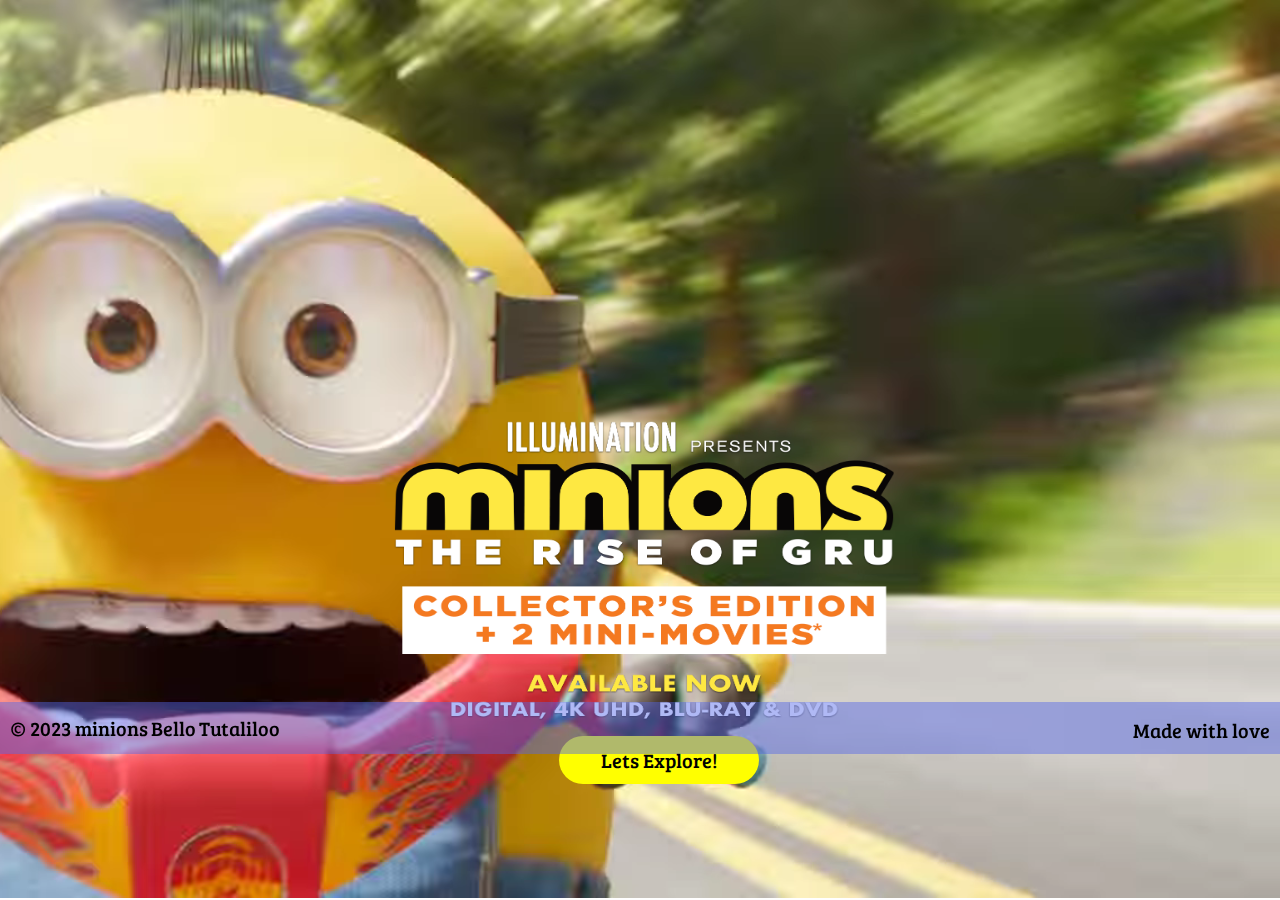
<file: index.html>
<!DOCTYPE html>
<html lang="en">

<head>
    <meta charset="UTF-8">
    <meta http-equiv="X-UA-Compatible" content="IE=edge">
    <meta name="viewport" content="width=device-width, initial-scale=1.0">
    <link rel="stylesheet" href="style.css">
    <link rel="icon" type="image/x-icon" href="./media/app_icon.jpg">
    <title>Minions.welcome</title>
</head>

<body>
    <video autoplay muted loop id="myVideo">
        <source src="./media/bg.webm" type="video/webm">
    </video>

    <div class="content">
        <h1><img src="./media/titlecard.png" height="300px" width="500px">
            <center>
                <p>
                    <button id="expbtn" onclick="myFunction()">Lets Explore!</button>
        </h1>
        </p>
        </center>
    </div>

    <div style="margin-top:700px;">
        
        <footer>
            <p>
                <a id="copyright">© 2023 minions</a>
                <a>Bello</a>
                <a>Tutaliloo</a>
                <a id="madewith">Made with love</a>
            </p>
        </footer>
    </div>



    <script>
        function myFunction() {
            window.location = "loginpage.html";
        }
    </script>



</body>

</html>
</file>
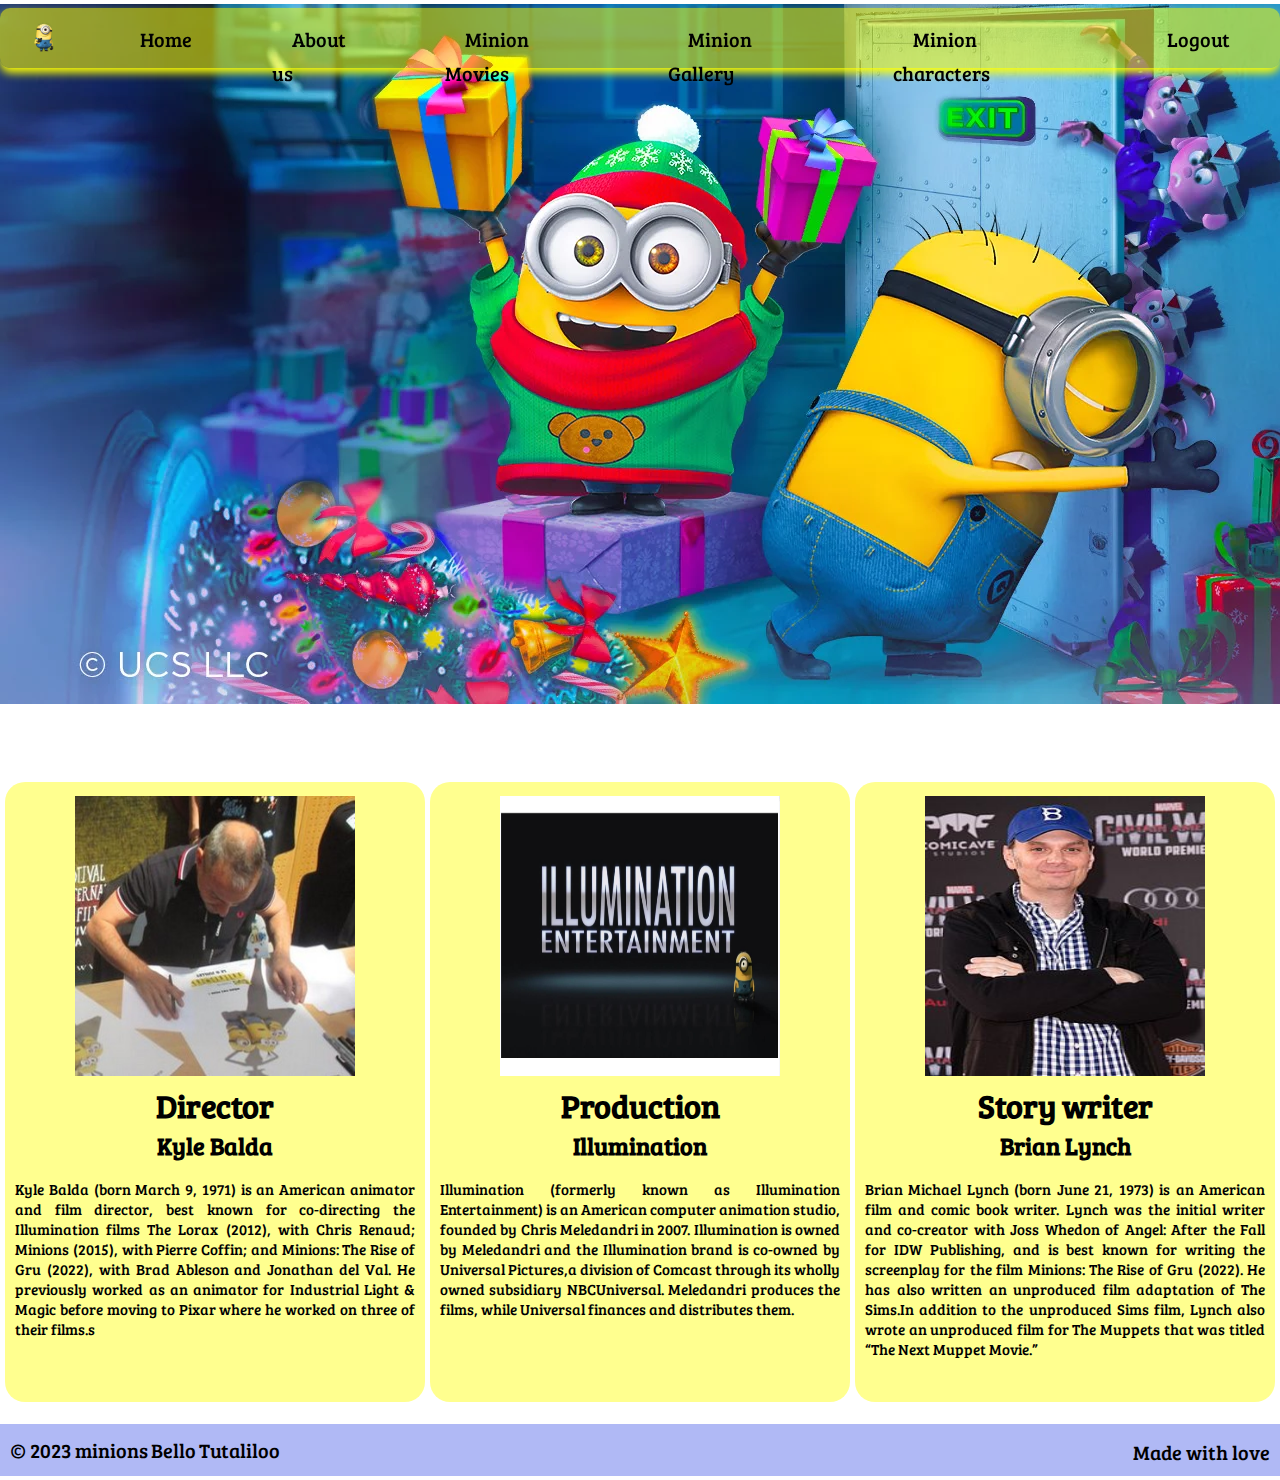
<file: aboutus.html>
<!DOCTYPE html>
<html lang="en">

<head>
    <meta charset="UTF-8">
    <meta http-equiv="X-UA-Compatible" content="IE=edge">
    <meta name="viewport" content="width=device-width, initial-scale=1.0">
    <link rel="stylesheet" href="style.css">
    <link rel="icon" type="image/x-icon" href="./media/app_icon.jpg">
    <title>About us.minions</title>
</head>
<style>
    .container {
        display: flex;
        flex-direction: row;
        justify-content: space-evenly;
        padding-top: 70px;
        
    }

    .i {
        padding: 10px;
        background-color: rgba(255, 255, 0, 0.438);
        height: 600px;
        width: 400px;
        border-radius: 20px;
       
    }

    .des {
        font-size: 15px;
        text-align: justify;
        padding-top: 15px;
    }

    .banner {
        padding: 0px;
        margin: 0px;
    }
</style>

<body>
    <nav class="topnav">
        <ul>
            <li><img src="./media/nav.png" heigth="30px" width="30px"></li>
            <li><a href="mainpage.html">Home</a></li>
            <li><a href="aboutus.html">About us</a></li>
            <li><a href="movies.html">Minion Movies</a></li>
            <li><a href="gallery.html">Minion Gallery</a></li>
            <li><a href="characters.html">Minion characters</a></li>
            <li><a href="index.html">Logout</a></li>


        </ul>
    </nav>
    <div>
        <img class="banner" src="./media/mainpagebg.webp">
    </div>
    <div class="container">
        <div class="i">
            <center>
                <img src="./media/kyle.jpg" height="280px" width="280px" style="image-orientation: inherit;">
                <h1>Director</h1>
                <h2>Kyle Balda</h2>
                <p class="des">Kyle Balda (born March 9, 1971) is an American animator and film director,
                    best known for co-directing the Illumination films The Lorax (2012), with Chris Renaud; Minions
                    (2015), with Pierre Coffin; and Minions: The Rise of Gru (2022), with Brad Ableson and Jonathan del
                    Val.
                    He previously worked as an animator for Industrial Light & Magic before moving to Pixar where he
                    worked
                    on three of their films.s</p>
            </center>
        </div>
        <div class="i">
            <center>
                <img src="./media/illumination.jpg" height="280px" width="280px" style="image-orientation: inherit;">
                <h1>Production</h1>
                <h2>Illumination</h2>
                <p class="des">Illumination (formerly known as Illumination Entertainment) is an American computer
                    animation studio, founded by Chris Meledandri in 2007. Illumination is owned by Meledandri and the
                    Illumination brand is co-owned by Universal Pictures,a division of Comcast through its
                    wholly owned subsidiary NBCUniversal. Meledandri produces the films, while Universal finances and
                    distributes them.</p>
            </center>
        </div>
        <div class="i">
            <center>
                <img src="./media/bryan.jpg" height="280px" width="280px" style="image-orientation: inherit;">
                <h1>Story writer</h1>
                <h2>Brian Lynch</h2>
                <center>

                    <p class="des">Brian Michael Lynch (born June 21, 1973) is an American film and comic book writer.
                        Lynch was the initial writer and co-creator with Joss Whedon of Angel: After the Fall for IDW
                        Publishing, and is best known for writing the screenplay for the film Minions:
                        The Rise of Gru (2022). He has also written an unproduced film adaptation of The Sims.In
                        addition to the unproduced Sims film, Lynch also wrote an unproduced film for The Muppets that
                        was titled “The Next Muppet Movie.”</p>
                </center>
                </p>
            </center>

        </div>
    </div>
    <div style="margin-top:20px;">
        <footer>
            <p>
                <a id="copyright">© 2023 minions</a>
                <a>Bello</a>
                <a>Tutaliloo</a>
                <a id="madewith">Made with love</a>           
            </p>
        </footer>
    </div>

    



</body>

</html>
</file>
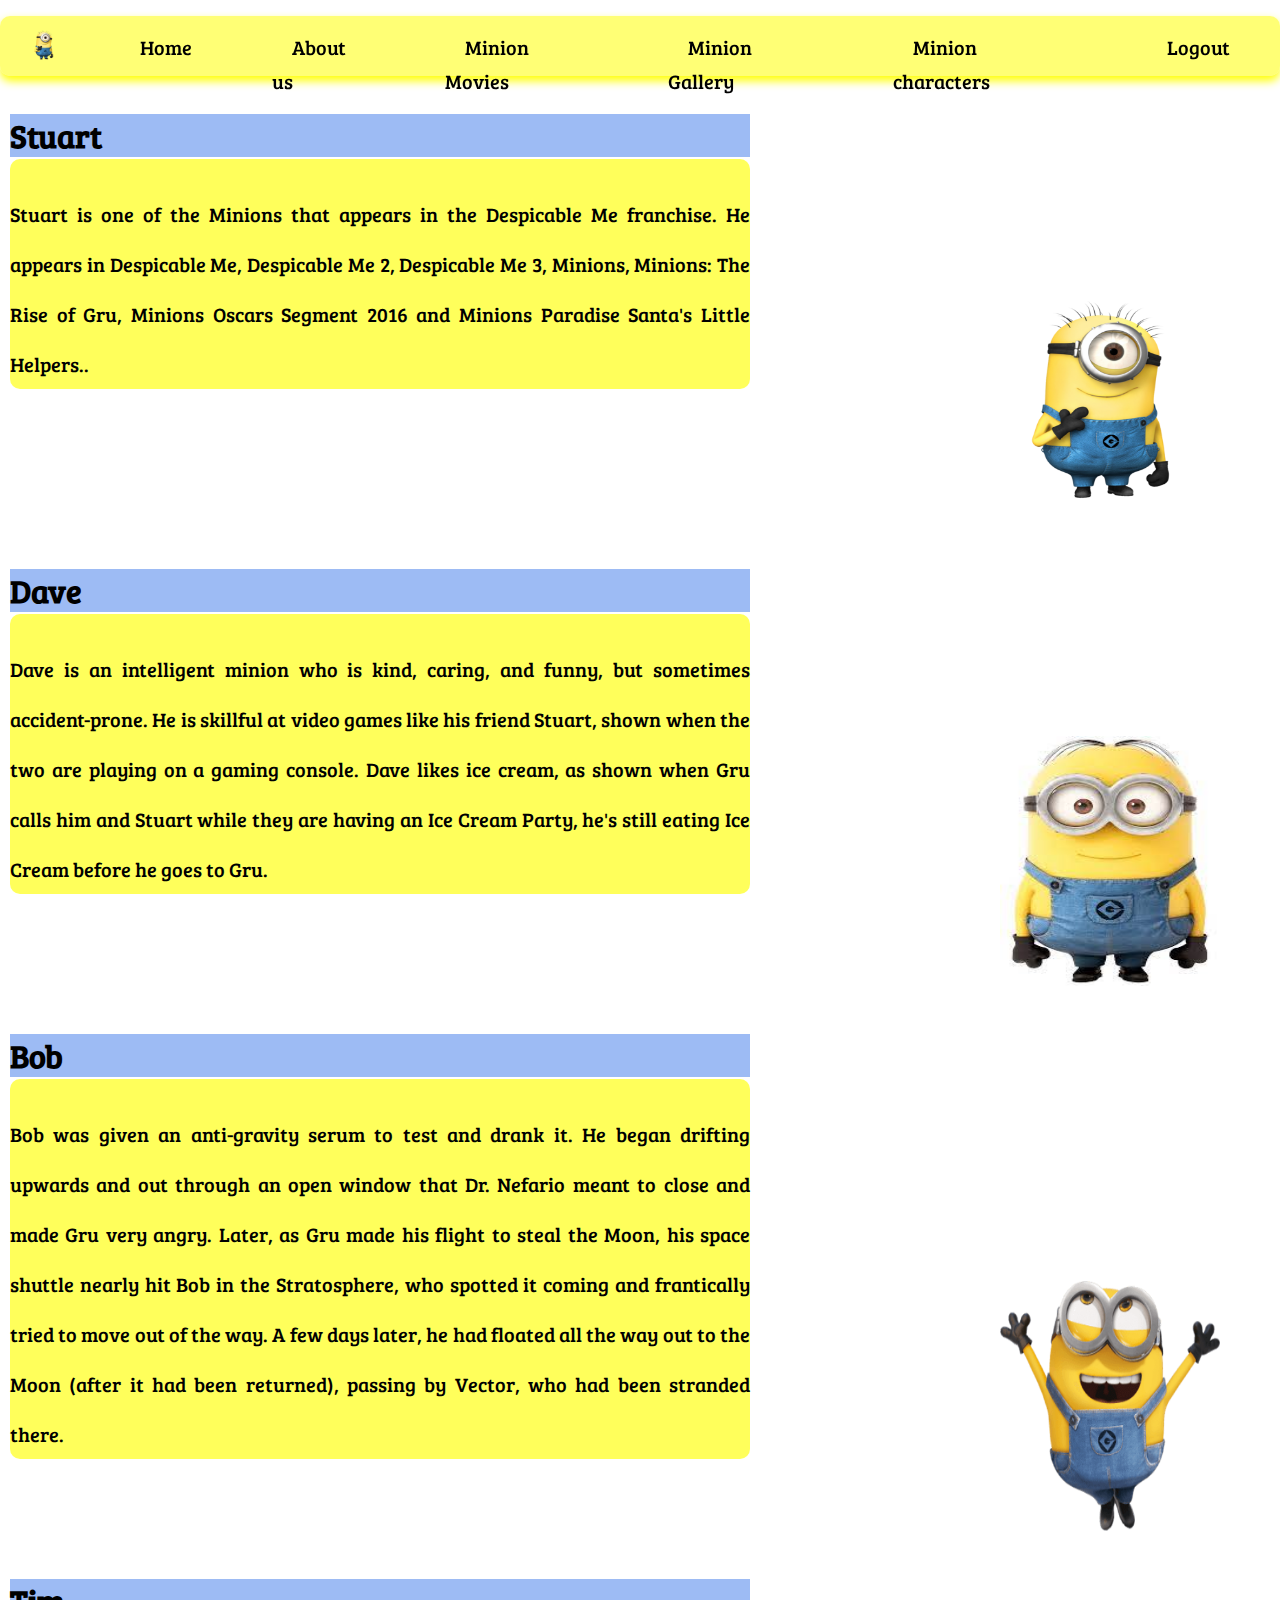
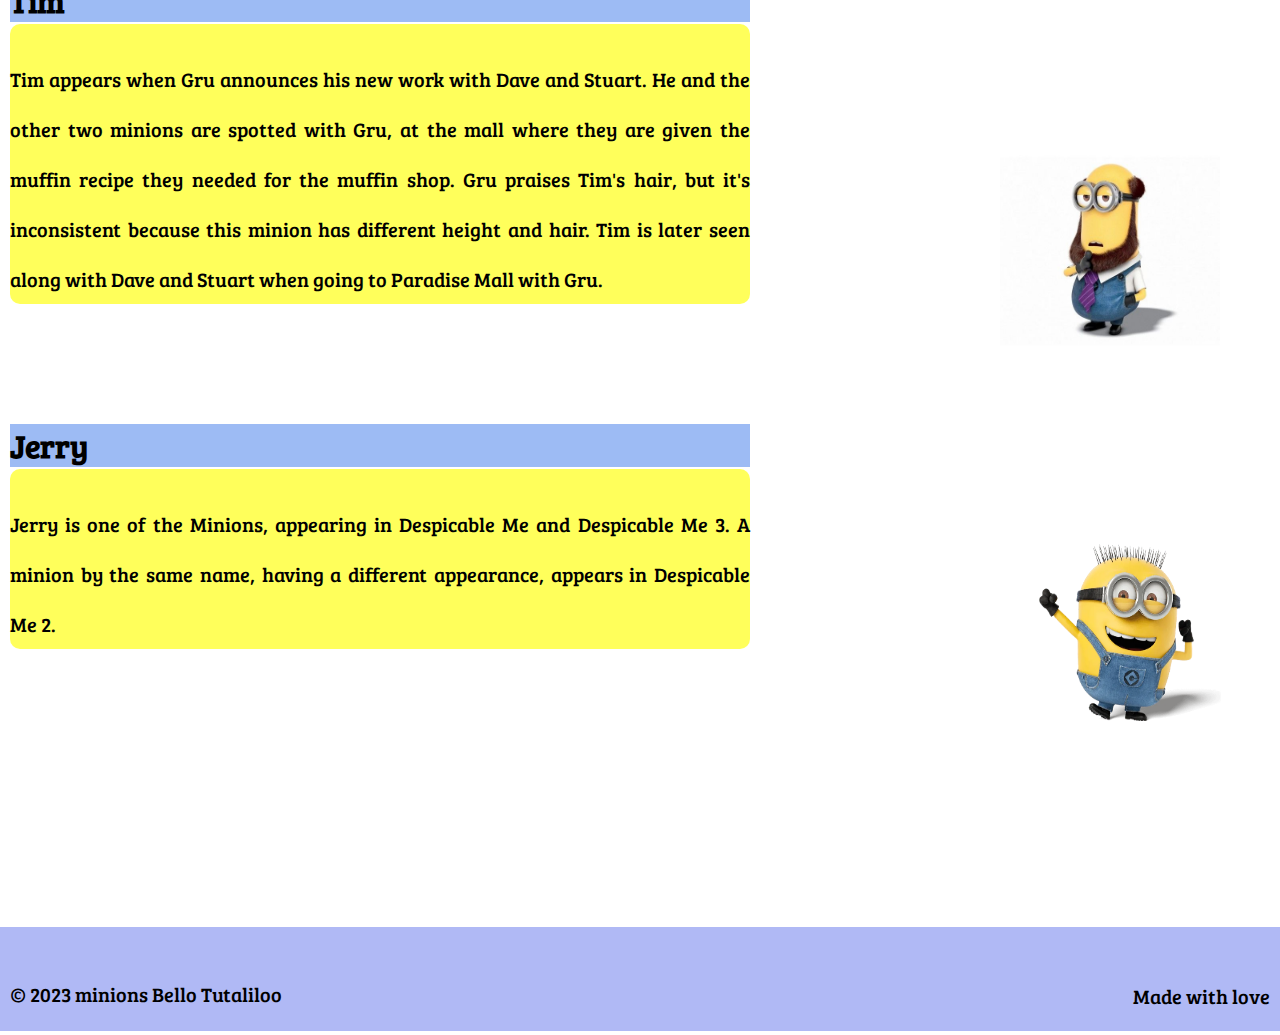
<file: characters.html>
<!DOCTYPE html>
<html lang="en">

<head>
    <meta charset="UTF-8">
    <meta http-equiv="X-UA-Compatible" content="IE=edge">
    <meta name="viewport" content="width=device-width, initial-scale=1.0">
    <title>Minion characters</title>
    <link rel="icon" type="image/x-icon" href="./media/app_icon.jpg">
    <link rel="stylesheet" href="style.css">
</head>
<style>
    section {
        margin: 10px;
        padding-top: 50px;
        margin-right: 530px;
        border-radius: 2px solid;
    }

    aside {
        margin: 10px;
        margin-left: 1000px;
        /* margin-bottom: 100px; */
        margin-top: -100px;

    }

    .stuartaside {
        margin: 10px;
        margin-left: 1000px;
        margin-top: -200px;
    }

    p {
        font-size: 20px;
        text-align: justify;
        background-color: rgba(255, 255, 0, 0.644);
        border-radius: 10px;
        padding-top: 30px;
        line-height: 50px;
    }

    h1{
        background-color: rgba(100, 148, 237, 0.63);
    }

    .last{
        background-color: transparent;
    }

    /* .restaside{
        margin-left: 1000px;
        margin-bottom: 50px;
            /* margin-top: -100px; */
</style>

<body>
    <nav class="topnav">
        <ul>
            <li><img src="./media/nav.png" heigth="30px" width="30px"></li>
            <li><a href="index.html">Home</a></li>
            <li><a href="">About us</a></li>
            <li><a href="movies.html">Minion Movies</a></li>
            <li><a href="gallery.html">Minion Gallery</a></li>
            <li><a href="characters.html">Minion characters</a></li>
            <li><a href="index.html">Logout</a></li>


        </ul>
    </nav>

    <section style="padding-top: 100px;">
        <h1>Stuart</h1>
        <p class="stuart">Stuart is one of the Minions that appears in the Despicable Me franchise.
            He appears in Despicable Me, Despicable Me 2, Despicable Me 3, Minions,
            Minions: The Rise of Gru, Minions Oscars Segment 2016 and Minions Paradise
            Santa's Little Helpers..</p>
    </section>
    <aside class="stuartaside" style="padding-top: 100px;">
        <img src="./media/nav.png" height="200px" width="220px">
    </aside>
    <section class="rest">
        <h1>Dave</h1>
        <p>Dave is an intelligent minion who is kind, caring, and funny, but sometimes accident-prone.
            He is skillful at video games like his friend Stuart, shown when the two are playing on a
            gaming console. Dave likes ice cream, as shown when Gru calls him and Stuart while they are
            having an Ice Cream Party, he's still eating Ice Cream before he goes to Gru.</p>
    </section>
    <aside class="restaside" style="margin-top:-170px">
        <img src="./media/dave.jpg" height="250px" width="220px">
    </aside>
    <section class="rest" style="margin-top:-20px;">
        <h1>Bob</h1>
        <p>Bob was given an anti-gravity serum to test and drank it. He began drifting upwards and
            out through an open window that Dr. Nefario meant to close and made Gru very angry.
            Later, as Gru made his flight to steal the Moon, his space shuttle nearly hit Bob in the
            Stratosphere, who spotted it coming and frantically tried to move out of the way.
            A few days later, he had floated all the way out to the Moon (after it had been returned),
            passing by Vector, who had been stranded there.</p>
    </section>
    <aside class="restaside" style="margin-top:-190px">
        <img src="./media/bob.webp" height="250px" width="220px">
    </aside>
    <section class="rest" style="margin-top:-20px;">
        <h1>Tim</h1>
        <p>Tim appears when Gru announces his new work with Dave and Stuart. He and the other two minions are spotted
            with Gru, at the mall where they are given the muffin recipe they needed for the muffin shop. Gru praises
            Tim's hair, but it's inconsistent because this minion has different height and hair. Tim is later seen along
            with Dave and Stuart when going to Paradise Mall with Gru.</p>
    </section>
    <aside class="restaside" style="margin-top:-190px">
        <img src="./media/tim.webp" height="250px" width="220px">
    </aside>
    <section class="rest" style="margin-top:-20px;">
        <h1>Jerry</h1>
        <p>Jerry is one of the Minions, appearing in Despicable Me and Despicable Me 3. A minion by the same name,
            having a different appearance, appears in Despicable Me 2.</p>
    </section>
    <aside class="restaside" style="margin-top:-190px">
        <img src="./media/jerry.webp" height="250px" width="260px">
    </aside>


    <div style="margin-top:200px;">
        <footer>
            <p class="last">
                <a id="copyright">© 2023 minions</a>
                <a>Bello</a>
                <a>Tutaliloo</a>
                <a id="madewith">Made with love</a>
                
                
                  
            </p>
        </footer>
    </div>


</body>

</html>
</file>
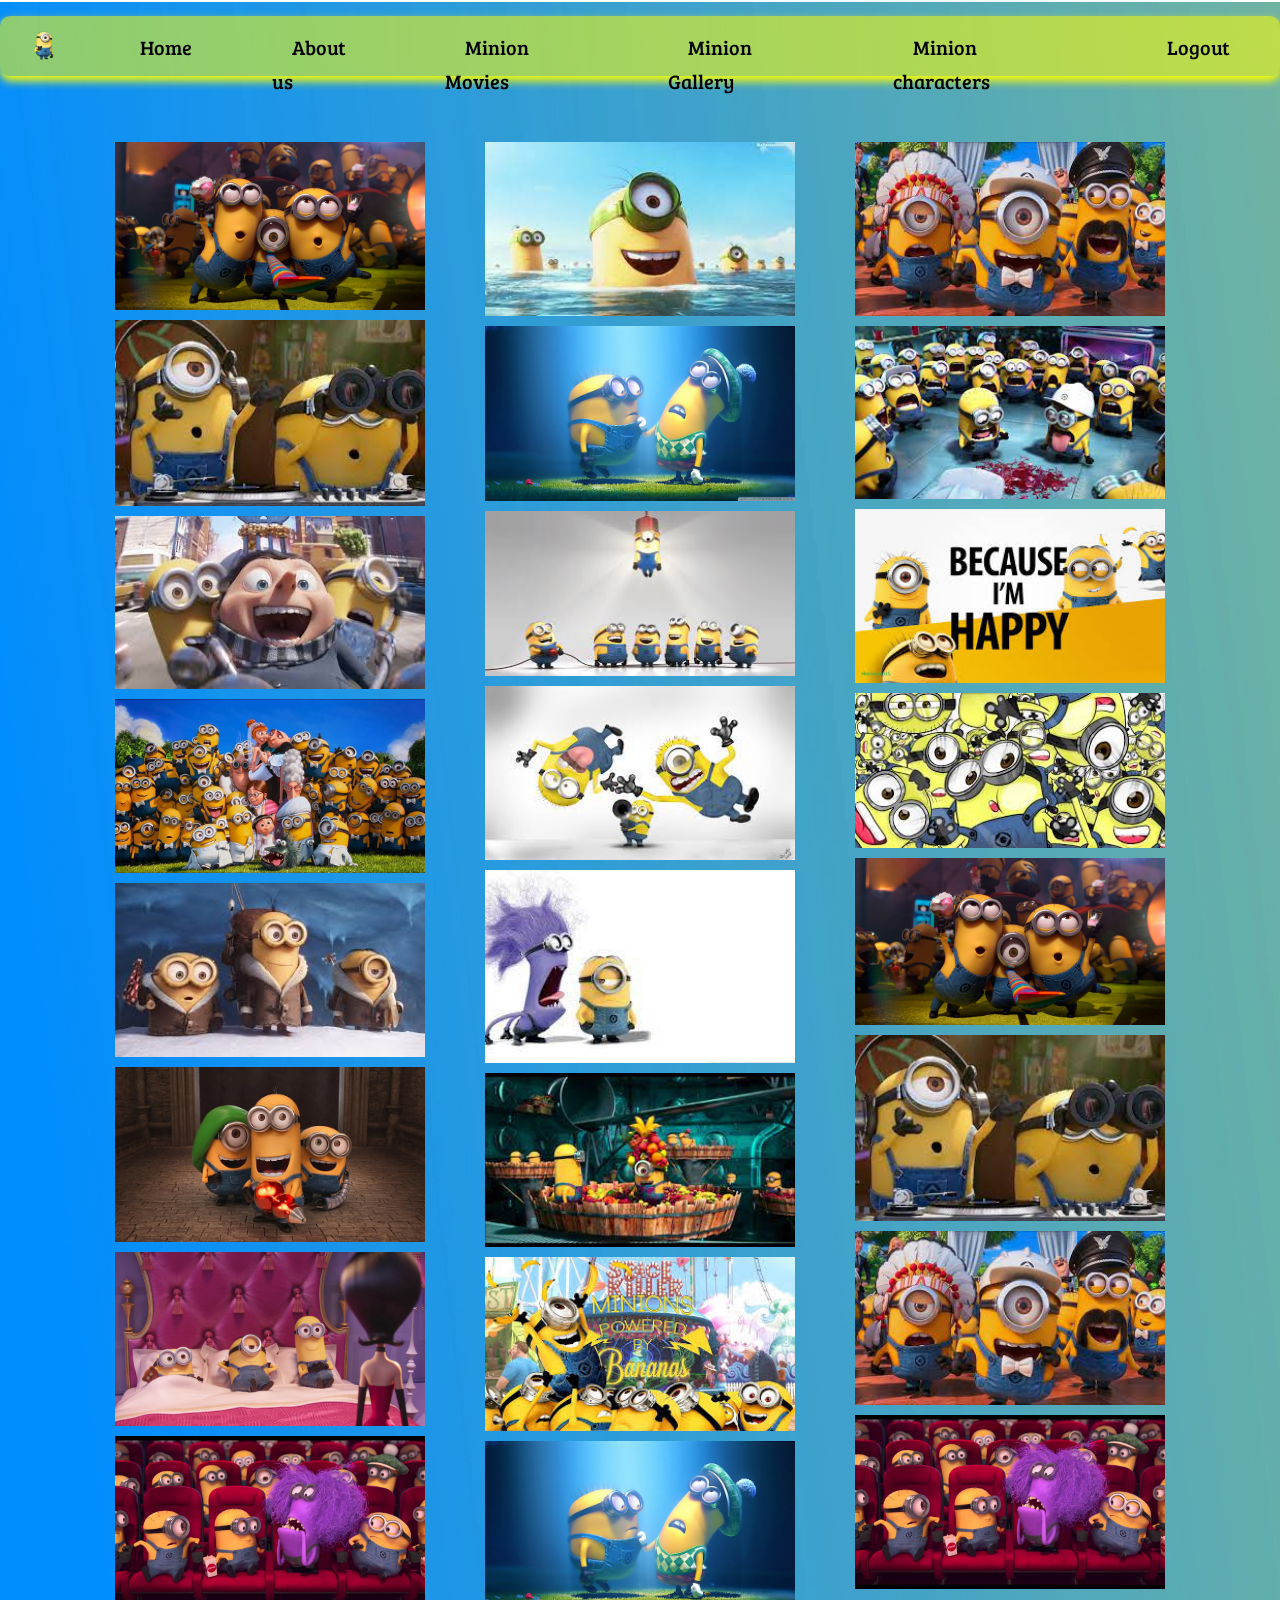
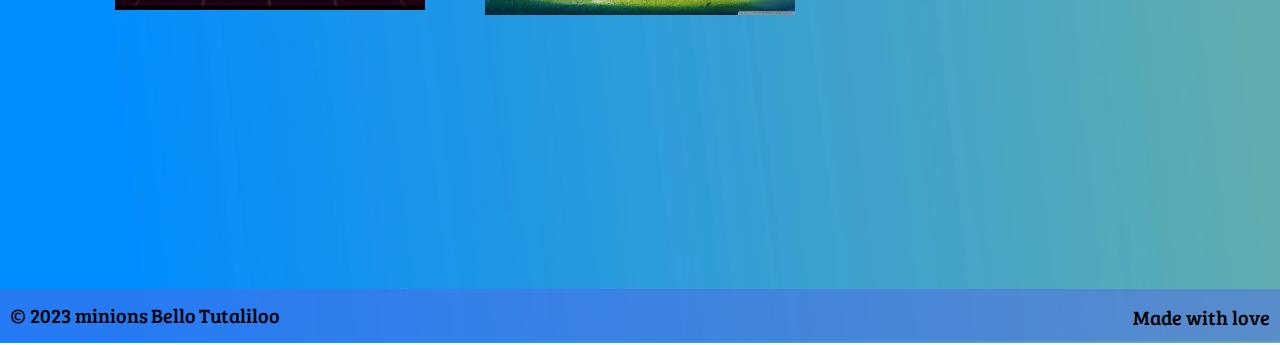
<file: gallery.html>
<!DOCTYPE html>
<html lang="en">

<head>
    <meta charset="UTF-8">
    <meta http-equiv="X-UA-Compatible" content="IE=edge">
    <meta name="viewport" content="width=device-width, initial-scale=1.0">
    <link rel="stylesheet" href="style.css">
    <link rel="icon" type="image/x-icon" href="./media/app_icon.jpg">
    <title>Gallery.minions</title>
</head>
<style>
    body {
        background-image: url("./media/gallerybg.webp");
        background-size: cover;
        background-repeat: no-repeat;
    }

    
    .row {
        display: -ms-flexbox;
        
        display: flex;
        -ms-flex-wrap: wrap;
        
        flex-wrap: wrap;
        padding: 100px 10px 50px 10px;
        margin: 10px;
        justify-content: center;
    }


    .column {
        -ms-flex: 25%;
        
        flex: 25%;
        max-width: 25%;
        padding: 20px 30px 20px 30px;
    }

    .column img {
        margin-top: 8px;
        vertical-align: middle;
        width: 100%;
    }

    .column img:hover {
        transform: scale(0.8) rotate(-15deg);
        border-radius: 20px;
    }
</style>

<body>

    <nav class="topnav">
        <ul>
            <li><img src="./media/nav.png" heigth="30px" width="30px"></li>
            <li><a href="index.html">Home</a></li>
            <li><a href="">About us</a></li>
            <li><a href="">Minion Movies</a></li>
            <li><a href="gallery.html">Minion Gallery</a></li>
            <li><a href="characters.html">Minion characters</a></li>
            <li><a href="index.html">Logout</a></li>


        </ul>
    </nav>
    
    <div class="row">
        <div class="column">
            <img src="./media/g1.jpg" style="width:100%">
            <img src="./media/g2.jpg" style="width:100%">
            <img src="./media/g3.jpg" style="width:100%">
            <img src="./media/g4.jpg" style="width:100%">
            <img src="./media/g5.jpg" style="width:100%">
            <img src="./media/g6.jpg" style="width:100%">
            <img src="./media/g7.jpg" style="width:100%">
            <img src="./media/g8.webp" style="width:100%">

        </div>
        <div class="column">
            <img src="./media/gal1.jpg" style="width:100%">
            <img src="./media/gal2.jpg" style="width:100%">
            <img src="./media/gal3.jpg" style="width:100%">
            <img src="./media/gal4.jpg" style="width:100%">
            <img src="./media/gal5.jpg" style="width:100%">
            <img src="./media/gal6.jpg" style="width:100%">
            <img src="./media/gal8.jpg" style="width:100%">
            <img src="./media/gal2.jpg" style="width:100%">

        </div>
        <div class="column">
            <img src="./media/gal11.jpg" style="width:100%">
            <img src="./media/gal12.jpg" style="width:100%">
            <img src="./media/gal13.jpg" style="width:100%">
            <img src="./media/gal14.jpg" style="width:100%">
            <img src="./media/g1.jpg" style="width:100%">
            <img src="./media/g2.jpg" style="width:100%">
            <img src="./media/gal11.jpg" style="width:100%">
            <img src="./media/g8.webp" style="width:100%">

        </div>

    </div>
    <div>
        
    </div>
    <div style="margin-top:200px;">
        <footer>
            <p>
                <a id="copyright">© 2023 minions</a>
                <a>Bello</a>
                <a>Tutaliloo</a>
                <a id="madewith">Made with love</a>
            </p>
        </footer>
    </div>




</body>

</html>
</file>
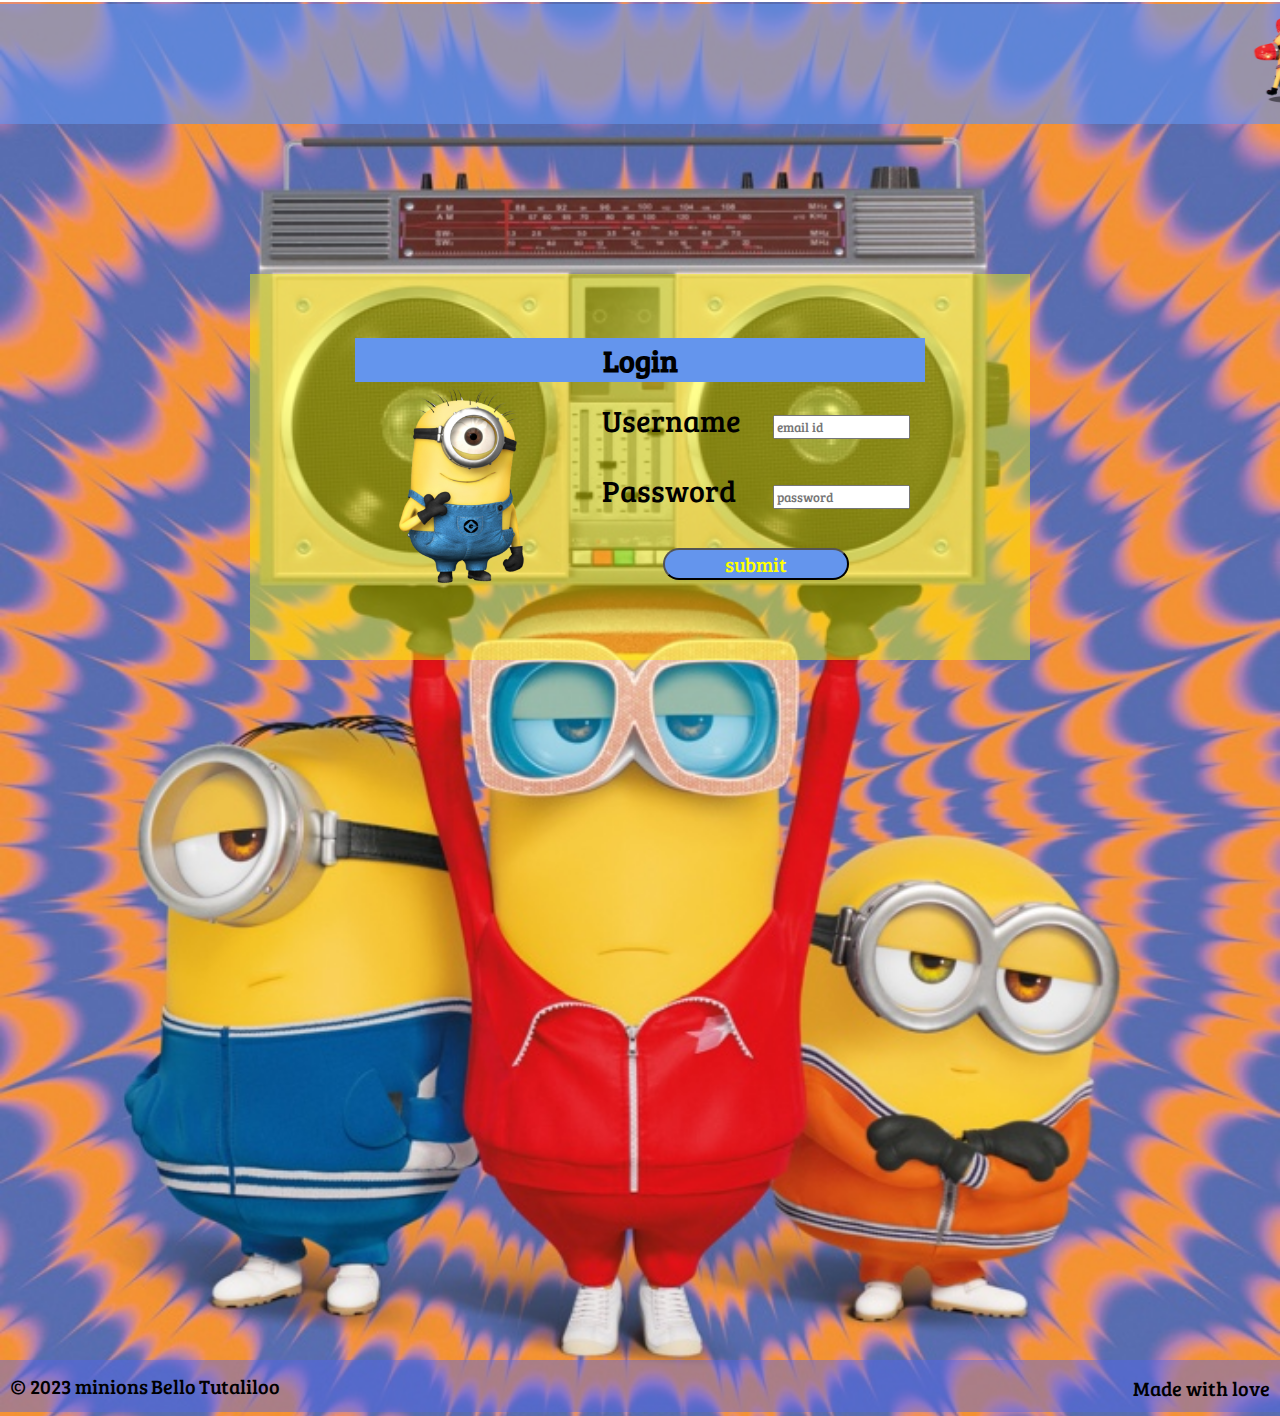
<file: loginpage.html>
<!DOCTYPE html>
<html lang="en">

<head>
    <meta charset="UTF-8">
    <meta http-equiv="X-UA-Compatible" content="IE=edge">
    <meta name="viewport" content="width=device-width, initial-scale=1.0">
    <title>Login.minions</title>
    <link rel="icon" type="image/x-icon" href="./media/app_icon.jpg">
    <link rel="stylesheet" href="style.css">
</head>
<style>
    .scr {
        background-color: rgba(100, 148, 237, 0.63);
        font-size: 20px;
        color: white;
    }

    body {
        background-image: url("./media/mainpage.jpg");
        background-repeat: no-repeat;
        background-size: cover;
    }
</style>

<body>

    <!-- <style>
        .logintable{
            background-color: rgba(255, 255, 0, 0.616);
            display: flex;
            justify-content: center;
            padding: 60px 0px 60px 0px;
            margin: 150px 250px 250px 250px;
            
        }

        body{
            background-image: url("./media/mainpage.jpg");
            background-repeat: no-repeat;
            background-size: cover;
        }

        .logintable th,td{
            padding: 0px 15px 0px 15px;
            font-size: 30px;
        }

        .sbt{
            border-radius: 30px;
            background-color: cornflowerblue;
            color: yellow;
            font-size: 20px;
            padding: 0px 20px 0px 20px;
        }

       
     </style> -->
    <div class="scr">
        <p>
            <marquee><img src="./media/lognav1.png" height="100px" width="150px ">
                WELCOME TO MINIONS WORLD! TUTALILOO TI AMO!<img src="./media/lognav1.png" height="100px" width="100px ">
            </marquee>
        </p>
    </div>


    <table class="logintable">

        <tr>

            <th colspan="4" style="background-color: cornflowerblue;">
                <p>Login</p>
            </th>
        </tr>
        <tr>
            <th rowspan="4"><img src="./media/nav.png" height="200px" width="200px"></td>
        </tr>
        <tr>
            <td>Username</td>
            <td><input id="user" type="text" placeholder="email id"></td>
        </tr>
        <tr>
            <td>Password</td>
            <td><input id="pass" type="password" placeholder="password"></td>
        </tr>

        <tr>
            <th colspan="6"><button class="sbt" onclick="login()">submit</button></th>
        </tr>

    </table>

    </div>
    <div style="margin-top:700px;">

        <footer>
            <p>
                <a id="copyright">© 2023 minions</a>
                <a>Bello</a>
                <a>Tutaliloo</a>
                <a id="madewith">Made with love</a>
            </p>
        </footer>
    </div>
    <script>
        function login() {
            var uname = document.getElementById("user").value;
            var pwd = document.getElementById("pass").value;
            var filter = /^([a-zA-Z0-9_\.\-])+\@(([a-zA-Z0-9\-])+\.)+([a-zA-Z0-9]{2,4})+$/;
            if (uname == '') {
                alert("please enter user name.");
            }
            else if (pwd == '') {
                alert("enter the password");
            }
            else if (!filter.test(uname)) {
                alert("Enter valid email id.");
            }
            else if (pwd.length < 6) {
                alert("Password min length is 6.");
            }
            else {
                alert('Thank You for Login & You are Redirecting to Minions Website');
                
                window.location = "aboutus.html";
            }
        }
    </script>

</html>
</file>
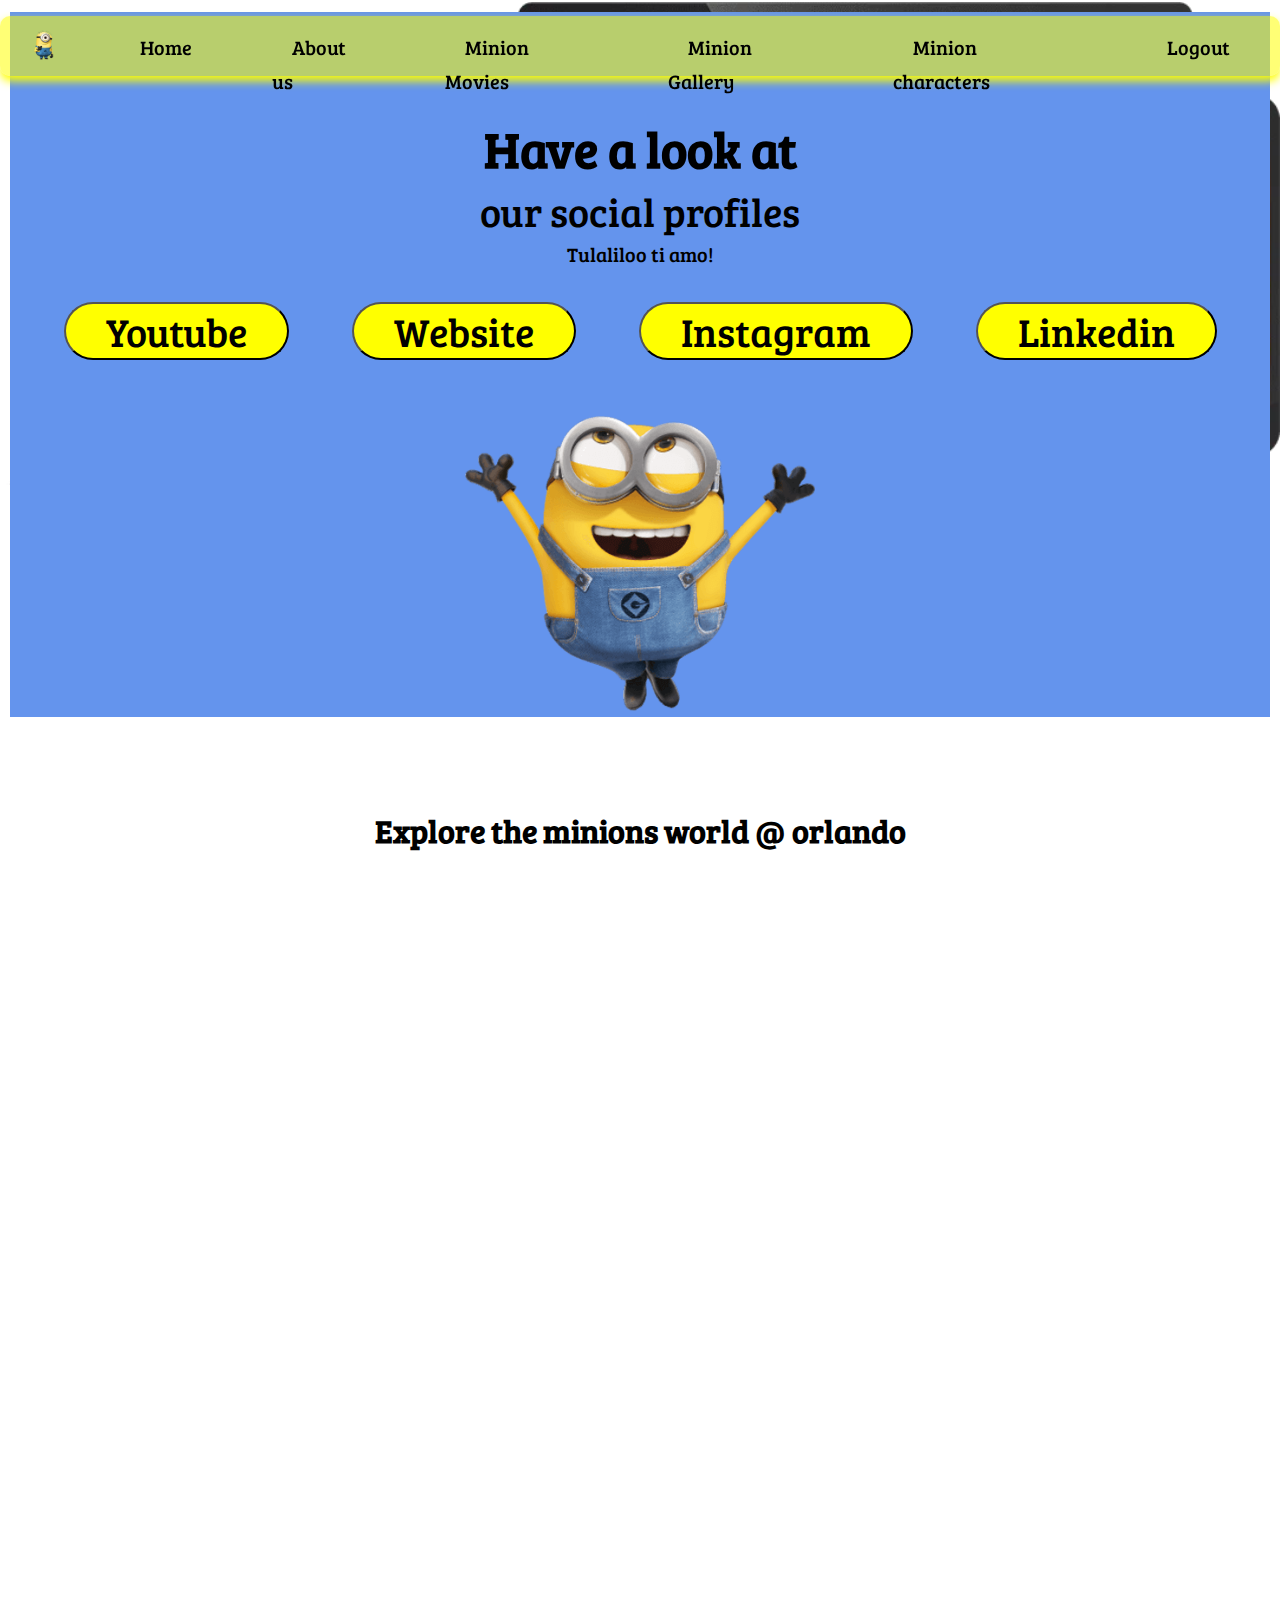
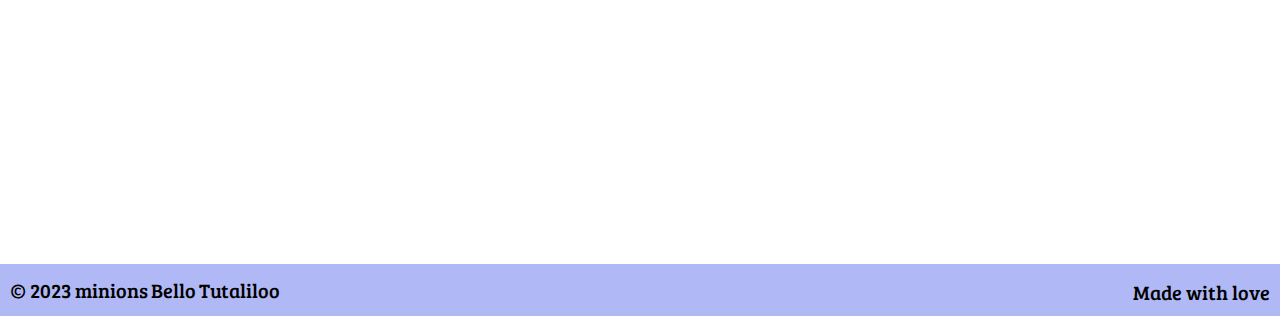
<file: mainpage.html>
<!DOCTYPE html>
<html lang="en">

<head>
    <meta charset="UTF-8">
    <meta http-equiv="X-UA-Compatible" content="IE=edge">
    <meta name="viewport" content="width=device-width, initial-scale=1.0">
    <link rel="stylesheet" href="style.css">
    <link rel="icon" type="image/x-icon" href="./media/app_icon.jpg">
    <title>Explore.minions</title>
</head>
<style>
    body {
        background-image: url("./media/mainpagebg2.webp");
        background-size: contain;
        background-repeat: no-repeat;
    }

    .buttons button{
        border-radius: 30px;
        background-color: yellow ;
        font-size: 40px;
        padding:0px 40px 0px 40px;
        
    }

    .buttons button:hover{
        transform: translateY(0) scale(2);
        color: cornflowerblue;
    }

    .buttons a{
        padding: 30px;
    }
    
</style>

<body>
    <nav class="topnav">
        <ul>
            <li><img src="./media/nav.png" heigth="30px" width="30px"></li>
            <li><a href="index.html">Home</a></li>
            <li><a href="aboutus.html">About us</a></li>
            <li><a href="movies.html">Minion Movies</a></li>
            <li><a href="gallery.html">Minion Gallery</a></li>
            <li><a href="characters.html">Minion characters</a></li>
            <li><a href="index.html">Logout</a></li>


        </ul>
    </nav>

    <div class="container" style="padding-top: 100px; margin: 10px; text-align: center; background-color: rgb(100, 148, 237);">
        <div class="row">
            <div class="banner-info">
                <h1 style="font-size: 50px;">Have a look at</h1>
                <p class="big-text" style="font-size: 40px;">our social profiles</p>
                <p style="font-size: 20px;">Tulaliloo ti amo!</p>
                <div class="buttons" style="padding-top: 30px;">                
                <a href="https://www.youtube.com/watch?v=PjfP2tmjtQM"><button>Youtube</button></a>
                <a href="https://www.minionsmovie.com/"><button>Website</button></a>
                <a href="https://www.instagram.com/minions/?hl=en"><button>Instagram</button></a>
                <a href="https://www.linkedin.com/pulse/minions-rise-gru-jeremy-clarke?trk=pulse-article_more-articles_related-content-card"><button>Linkedin</button></a>
            </div>

            </div>

            <div class="banner-image" style="padding-top: 50px;">
                <img src="./media/bob.webp">
            </div>
        </div>

    </div>

    <div style="padding-top: 80px;">
        <h1 style="text-align: center;">Explore the minions world @ orlando</h1>
    <iframe
        src="https://www.google.com/maps/embed?pb=!1m18!1m12!1m3!1d224444.69580770505!2d-81.48275061417124!3d28.481101419047988!2m3!1f0!2f0!3f0!3m2!1i1024!2i768!4f13.1!3m3!1m2!1s0x88e773d8fecdbc77%3A0xac3b2063ca5bf9e!2sOrlando%2C%20FL%2C%20USA!5e0!3m2!1sen!2sin!4v1674192061252!5m2!1sen!2sin"
        width="100%" height="1000px" style="border:3px;" loading="lazy"
        referrerpolicy="no-referrer-when-downgrade">
    </iframe>
</div>


    <div style="padding: 0px ;">
        <footer>
            <p>
                <a id="copyright">© 2023 minions</a>
                <a>Bello</a>
                <a>Tutaliloo</a>
                <a id="madewith">Made with love</a>
            </p>
        </footer>
    </div>

</body>

</html>
</file>
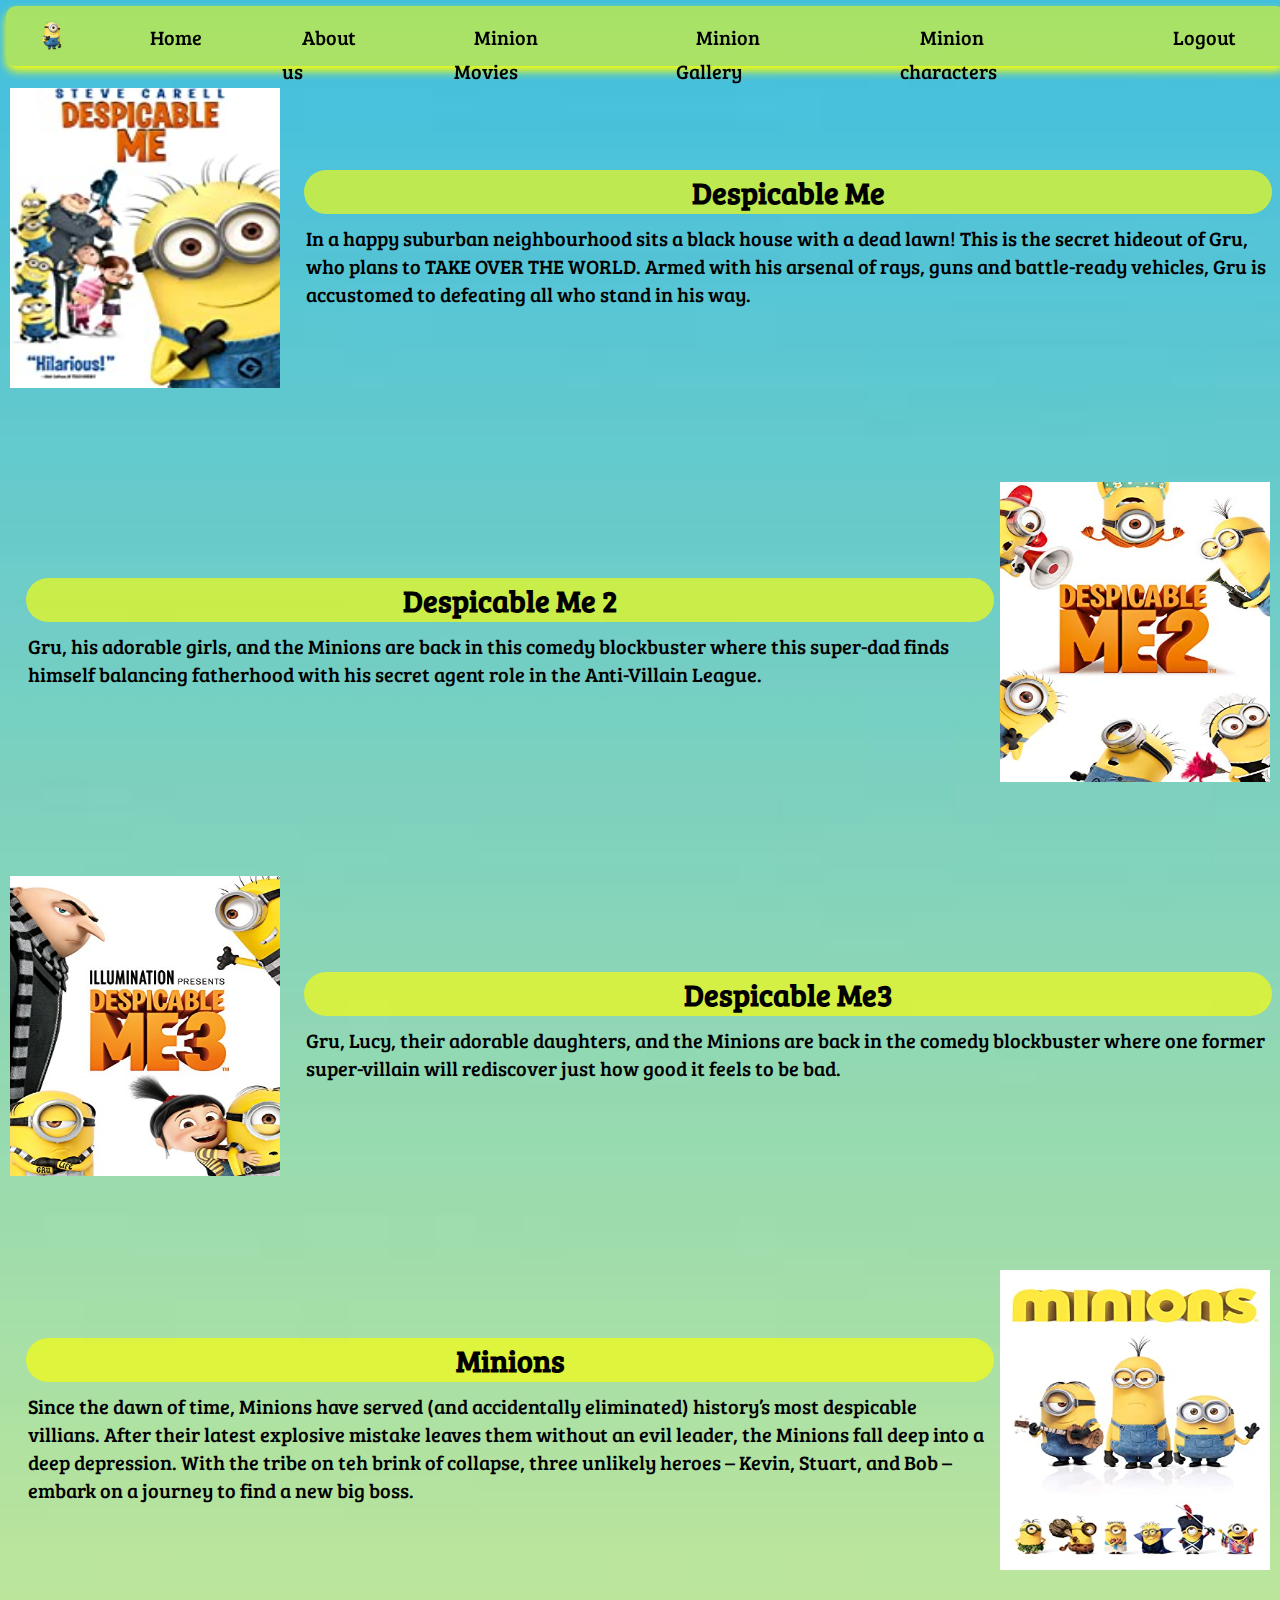
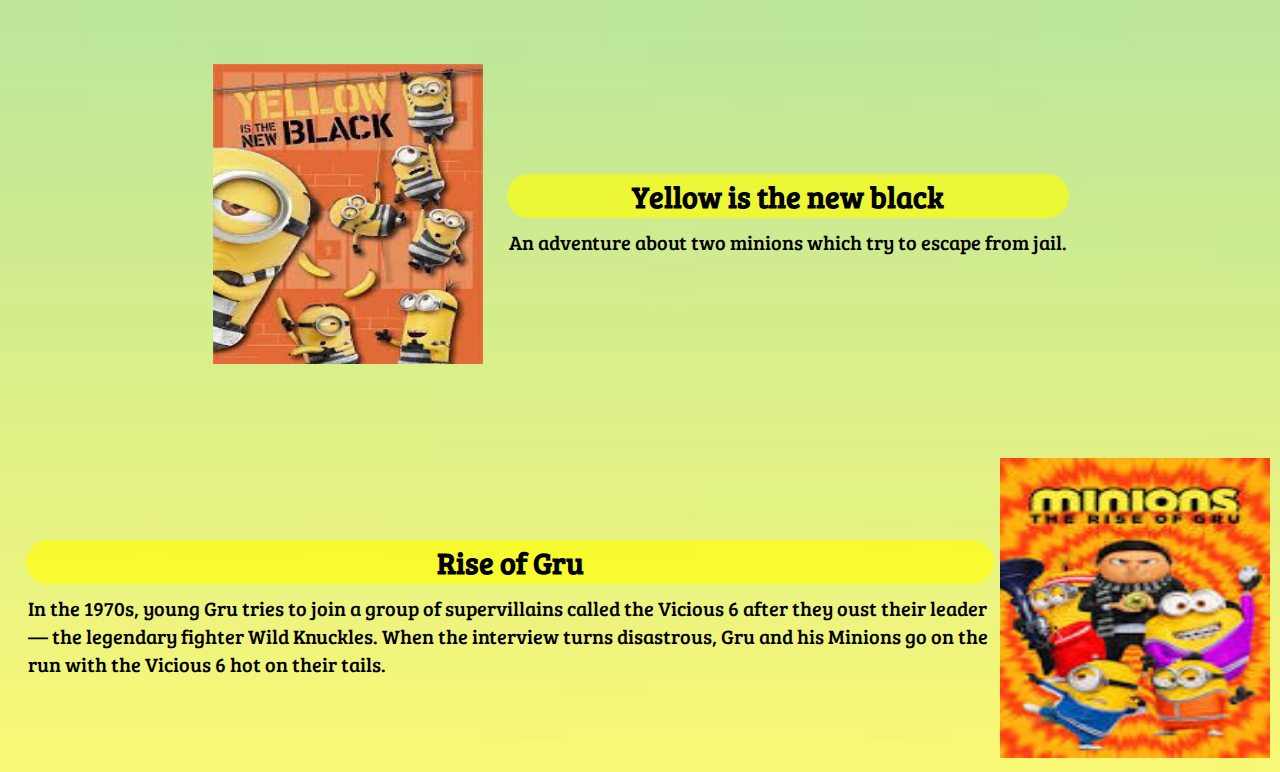
<file: movies.html>
<!DOCTYPE html>
<html lang="en">

<head>
    <meta charset="UTF-8">
    <meta http-equiv="X-UA-Compatible" content="IE=edge">
    <meta name="viewport" content="width=device-width, initial-scale=1.0">
    <link rel="stylesheet" href="style.css">
    <title>Movies</title>
</head>

<style>
    * {
        margin: 0;
        padding: 2px;
    }

    .container {
        display: flex;
        align-items: center;
        justify-content: center;
        padding-top: 80px;
    }
    h1{
        background-color: rgba(255, 255, 0, 0.63);
        text-align: center;
        border-radius: 30px;
    }

    .container img {
        height: 300px;
        width: 270px;
    }

    .container img:hover{
        transform: scale(0.8) rotate(-15deg);
        border-radius: 20px;
    }

    .text {
        font-size: 20px;
        padding-left: 20px;
    }

    p {
        font-size: 20px;
        padding-top: 10px;
    }
    body{
        background-image:url("./media/moviesbg.jpg");
        background-repeat: no-repeat;
        background-size: cover;
    }
</style>


<body >
    <nav class="topnav">
        <ul>
            <li><img src="./media/nav.png" heigth="30px" width="30px"></li>
            <li><a href="index.html">Home</a></li>
            <li><a href="aboutus.html">About us</a></li>
            <li><a href="movies.html">Minion Movies</a></li>
            <li><a href="gallery.html">Minion Gallery</a></li>
            <li><a href="characters.html">Minion characters</a></li>
            <li><a href="index.html">Logout</a></li>


        </ul>
    </nav>

    <body>
        <div class="container">
            <div class="image">
                <img src="./media/movie1.jpg">
            </div>
            <div class="text">
                <h1 style="font-size: 30px;">Despicable Me</h1>
                <p>In a happy suburban neighbourhood sits a black house with a dead lawn! This is the secret hideout of
                    Gru, who plans to TAKE OVER THE WORLD. Armed with his arsenal of rays, guns and battle-ready
                    vehicles, Gru is accustomed to defeating all who stand in his way.</p>
            </div>

        </div>
        <div class="container">

            <div class="text">
                <h1 style="font-size: 30px;">Despicable Me 2</h1>
                <p>Gru, his adorable girls, and the Minions are back in this comedy blockbuster where this super-dad
                    finds himself balancing fatherhood with his secret agent role in the Anti-Villain League.</p>
            </div>
            <div class="image">
                <img src="./media/movie2.jpg">
            </div>

        </div>
        <div class="container">
            <div class="image">
                <img src="./media/movie3.jpg">
            </div>
            <div class="text">
                <h1 style="font-size: 30px;">Despicable Me3</h1>
                <p>Gru, Lucy, their adorable daughters, and the Minions are back in the comedy blockbuster where one
                    former super-villain will rediscover just how good it feels to be bad.</p>
            </div>

        </div>
        <div class="container">

            <div class="text">
                <h1 style="font-size: 30px;">Minions</h1>
                <p>Since the dawn of time, Minions have served (and accidentally eliminated) history’s most despicable
                    villians. After their latest explosive mistake leaves them without an evil leader, the Minions fall
                    deep into a deep depression. With the tribe on teh brink of collapse, three unlikely heroes – Kevin,
                    Stuart, and Bob – embark on a journey to find a new big boss.</p>
            </div>
            <div class="image">
                <img src="./media/movie4.jpg">
            </div>

        </div>
        <div class="container">
            <div class="image">
                <img src="./media/yellowisthenew.jpg">
            </div>
            <div class="text">
                <h1 style="font-size: 30px;">Yellow is the new black</h1>
                <p>An adventure about two minions which try to escape from jail.</p>
            </div>

        </div>
        <div class="container">

            <div class="text">
                <h1 style="font-size: 30px;">Rise of Gru</h1>
                <p>In the 1970s, young Gru tries to join a group of supervillains called the Vicious 6 after they oust
                    their leader — the legendary fighter Wild Knuckles. When the interview turns disastrous, Gru and his
                    Minions go on the run with the Vicious 6 hot on their tails. </p>
            </div>
            <div class="image">
                <img src="./media/riseofgru.jpg">
            </div>

        </div>



    </body>

</html>
</file>
<file: style.css>
@import url('https://fonts.googleapis.com/css2?family=Bree+Serif&family=Crimson+Pro:wght@200;800;900&display=swap');

 * {
   font-family: 'Bree Serif', serif;
   margin: 2px 0px 2px 0px;
 }

 #myVideo {
   position: fixed;
   right: 0;
   bottom: 0;
   min-width: 100%;
   min-height: 100%;
 }


 .content {
   position: fixed;
   display: flex;
   justify-content: center;
   bottom: 0;
   color: #f1f1f1;
   width: 60%;
   letter-spacing: 10px;
   padding: 10px;
   margin: 250px 250px 100px 250px;
   border-radius: 50px;
 }

 #expbtn {
   width: 200px;
   font-size: 20px;
   padding: 10px;
   margin-left: 30px;
   border: none;
   background: yellow;
   color: black;
   cursor: pointer;
   border-radius: 30px;
   font-family: 'Bree Serif', serif;
 }

 #expbtn:hover {
   background: cornflowerblue;
   color: white;
 }


 footer {
   background-color: #5367e975;
   /* font-family: Raleway; */
   padding-left: 1vw;
   padding-right: 1vw;
   padding-top: 20px;
   position: relative;
   padding: 10px;
   color: white;
 }

 #copyright {
   text-align: left;
 }

 nav a {
   padding: 0px 20px 0px 20px;
 }

 #madewith {
   text-align: right;
   float: right;
   /* this is where we add it */
 }

 nav {
   position: fixed;
   width: 100%;
  
 }

 ul {
   list-style: none;
   display: flex;
   width: 100%;
   /* padding-block-start: 2px; */
   font-size: 25px;
   color: white;
   background-color: rgba(255, 255, 0, 0.541);
   padding: 10px 0px 30px 0px;
   block-size: 20px;
   text-align: left;
   box-shadow: 0 5px 10px yellow;
   border-radius: 10px;
 }

 ul li {
   padding-left: 30px;
   padding-right: 30px;
 }

 a {
   text-decoration: none;
   color: black;
   font-size: 20px;
 }

 a:hover {
   background-color: cornflowerblue;
   border-radius: 30px;
 }

 .logintable{
  background-color: rgba(255, 255, 0, 0.438);
  display: flex;
  justify-content: center;
  padding: 60px 0px 60px 0px;
  margin: 150px 250px 250px 250px;
  
}


.logintable th,td{
  padding: 0px 15px 0px 15px;
  font-size: 30px;
}

.sbt{
  border-radius: 30px;
  background-color: cornflowerblue;
  color: yellow;
  font-size: 20px;
  padding: 0px 60px 0px 60px;
}
</file>
